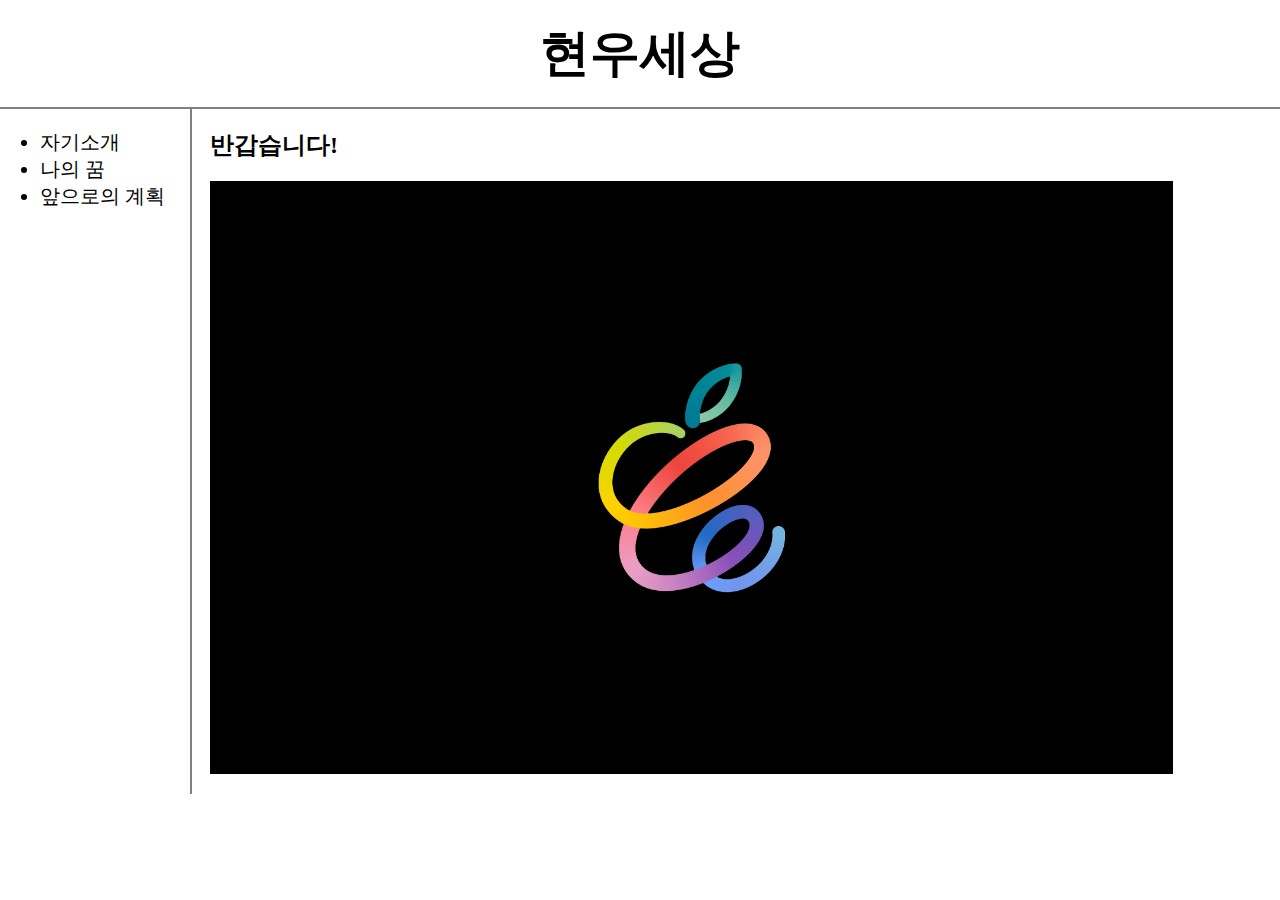
<file: index.html>
<!doctype html>
<html>
<head>
  <title>현우세상 - WELCOME!</title>
  <meta charset="utf-8">
  <link rel="stylesheet" href="style.css">
</head>
<body>
  <h1><a href="index.html">현우세상</a></h1>
  <div id="grid">
    <ul>
      <li><a href="1.html">자기소개</a></li>
      <li><a href="2.html">나의 꿈</a></li>
      <li><a href="3.html">앞으로의 계획</a></li>
    </ul>
    <div>
      <h2>반갑습니다!</h2>
      <p>
      <img src="coding.PNG" width=90%>
      </p>
    </div>
  </div>
</body>
</html>
</file>
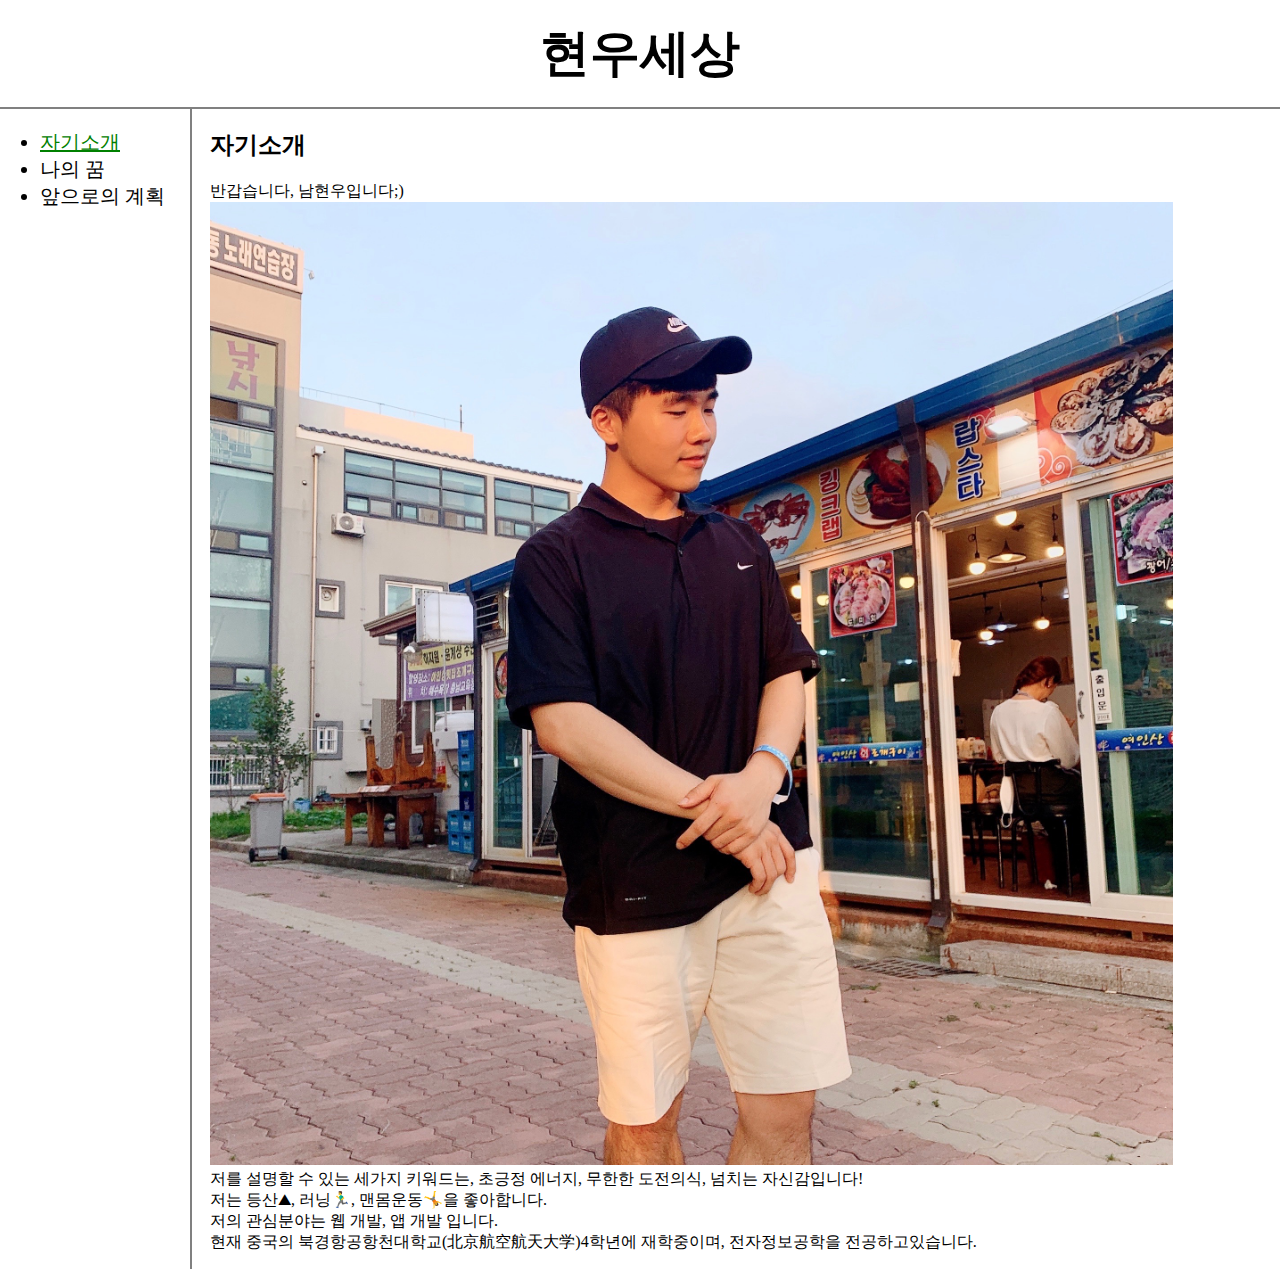
<file: 1.html>
<!doctype html>
<html>
<head>
  <title>현우세상 - 자기소개</title>
  <meta charset="utf-8">
  <link rel="stylesheet" href="style.css">
</head>
<body>
  <h1><a href="index.html">현우세상</a></h1>
  <div id="grid">
    <ul>
      <li><a href="1.html" style="color:green; text-decoration:underline">자기소개</a></li>
      <li><a href="2.html">나의 꿈</a></li>
      <li><a href="3.html">앞으로의 계획</a></li>
    </ul>
    <div>
      <h2>자기소개</h2>
      <p>
      반갑습니다, 남현우입니다;)<br>
      <img src="12.JPG" width="90%">
      <br>
      저를 설명할 수 있는 세가지 키워드는, 초긍정 에너지, 무한한 도전의식, 넘치는 자신감입니다!
      <br>
      저는 등산⛰, 러닝🏃‍♂️, 맨몸운동🤸을 좋아합니다.
      <br>
      저의 관심분야는 웹 개발, 앱 개발 입니다.
      <br>
      현재 중국의 북경항공항천대학교(北京航空航天大学)4학년에 재학중이며, 전자정보공학을 전공하고있습니다.
      </p>
    </div>
  </div>
</body>
</html>
</file>
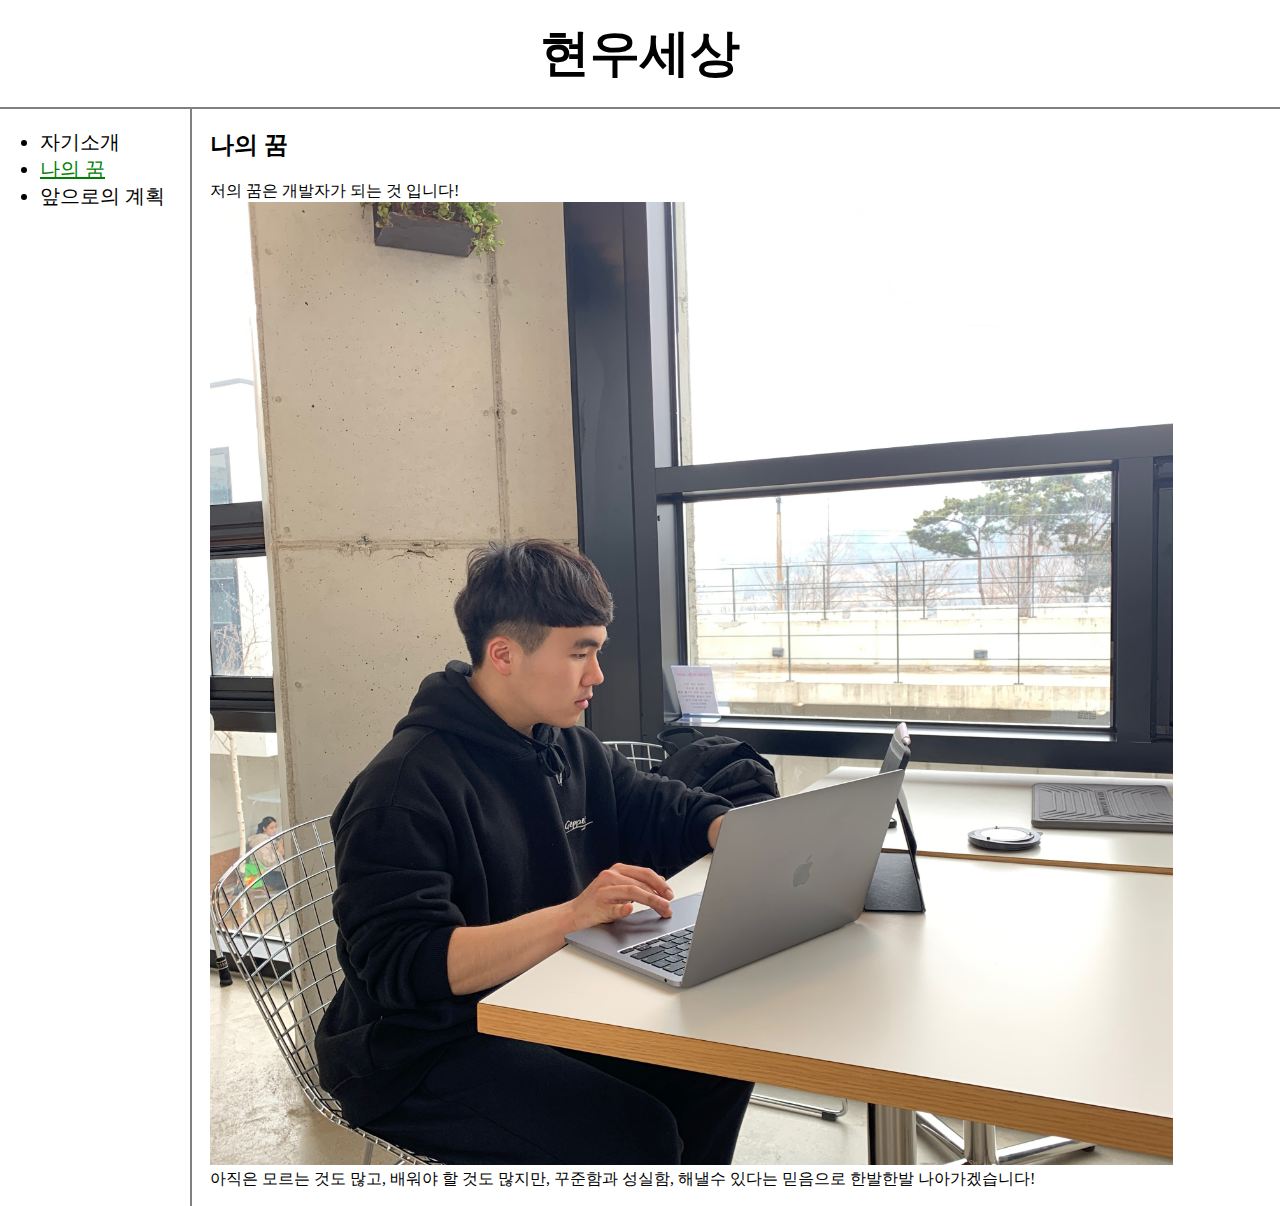
<file: 2.html>
<!doctype html>
<html>
<head>
  <title>현우세상 - 나의 꿈</title>
  <meta charset="utf-8">
  <link rel="stylesheet" href="style.css">
</head>
<body>
  <h1><a href="index.html">현우세상</a></h1>
  <div id="grid">
    <ul>
      <li><a href="1.html">자기소개</a></li>
      <li><a href="2.html" style="color:green; text-decoration:underline">나의 꿈</a></li>
      <li><a href="3.html">앞으로의 계획</a></li>
    </ul>
    <div>
      <h2>나의 꿈</h2>
      <p>
      저의 꿈은 개발자가 되는 것 입니다!
      <br>
      <img src="23.JPEG" width="90%">
      <br>
      아직은 모르는 것도 많고, 배워야 할 것도 많지만, 꾸준함과 성실함, 해낼수 있다는 믿음으로 한발한발 나아가겠습니다!
      </p>
    </div>
  </div>
</body>
</html>
</file>
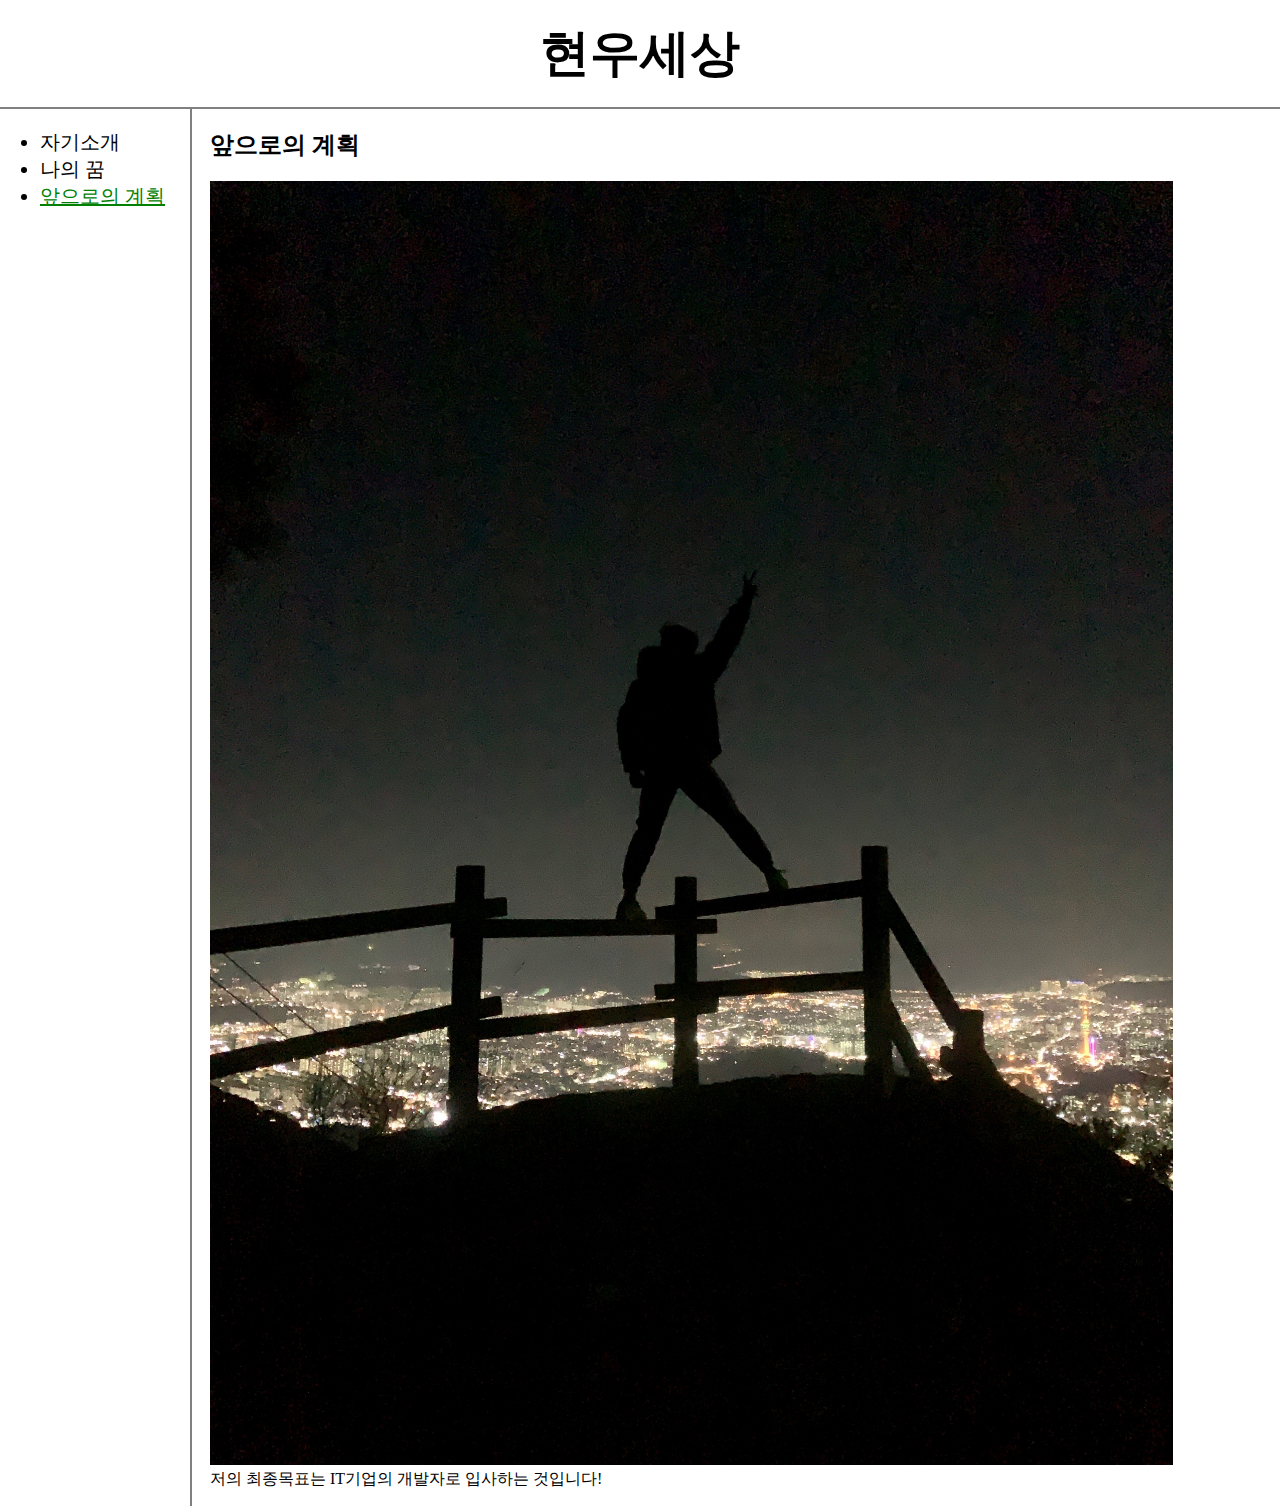
<file: 3.html>
<!doctype html>
<html>
<head>
  <title>현우세상 - 앞으로의 계획</title>
  <meta charset="utf-8">
  <link rel="stylesheet" href="style.css">
</head>
<body>
  <h1><a href="index.html">현우세상</a></h1>
  <div id="grid">
    <ul>
      <li><a href="1.html">자기소개</a></li>
      <li><a href="2.html">나의 꿈</a></li>
      <li><a href="3.html" style="color:green; text-decoration:underline">앞으로의 계획</a></li>
    </ul>
    <div>
      <h2>앞으로의 계획</h2>
      <p>
      <img src="34.JPG" width="90%">
      <br>
      저의 최종목표는 IT기업의 개발자로 입사하는 것입니다!
      <br>
      </p>
    </div>
  </div>
</body>
</html>
</file>
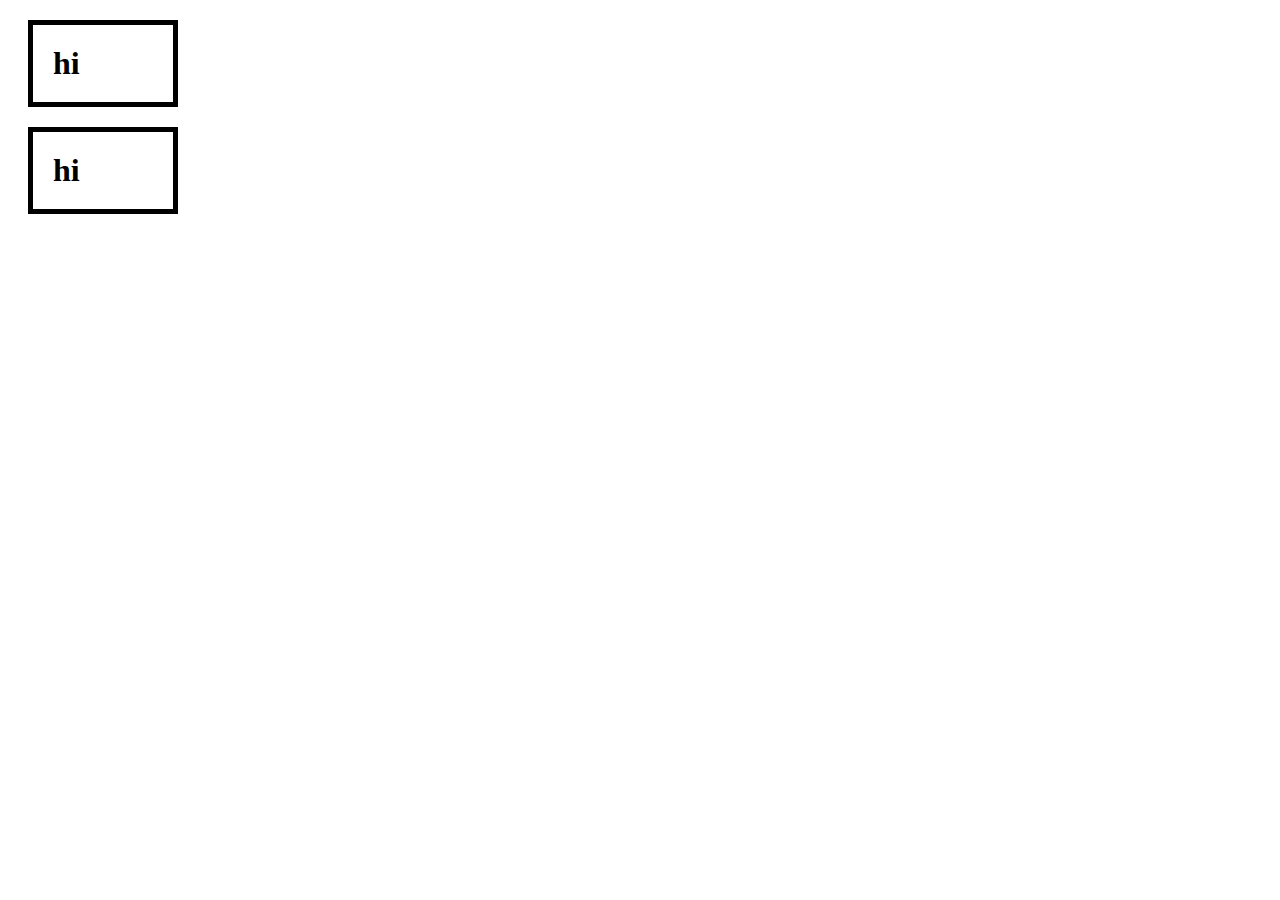
<file: box.html>
<!DOCTYPE html>
<html>
  <head>
    <meta charset="utf-8">
    <title></title>
    <style>
      h1{
        border:5px solid black;
        padding:20px;
        margin:20px;
        display:block;
        width:100px;
      }
    </style>
  </head>
  <body>
    <h1>hi</h1>
    <h1>hi</h1>
  </body>
</html>
</file>
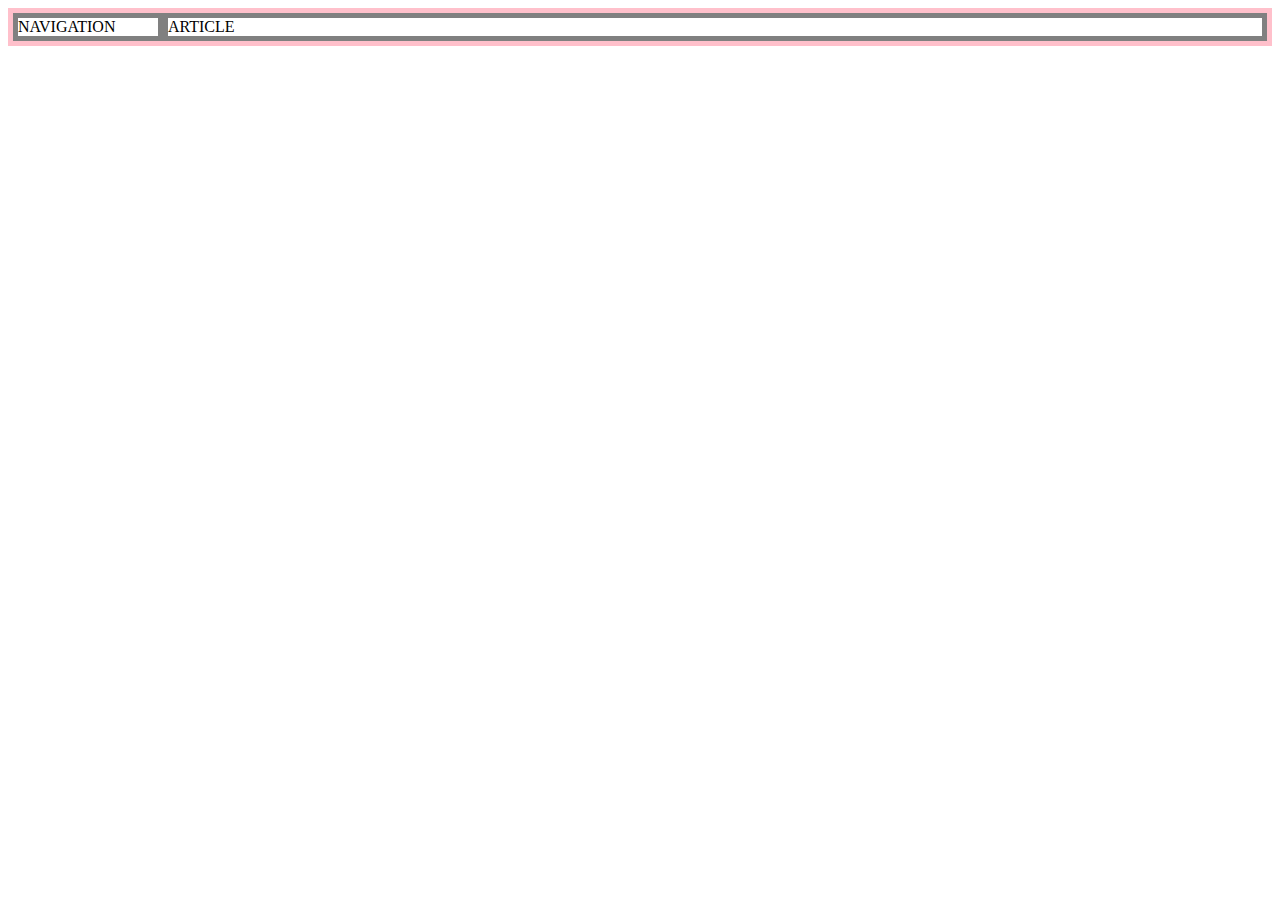
<file: grid.html>
<!DOCTYPE html>
  <head>
    <meta charset="utf-8">
    <title></title>
    <style>
      #grid{
        border:5px solid pink;
        display:grid;
        grid-template-columns:150px 1fr;
      }
      div{
        border:5px solid gray;
      }
    </style>
  </head>
  <body>
    <div id="grid">
      <div>NAVIGATION</div>
      <div>ARTICLE</div>
    </div>
  </body>
</html>
</file>
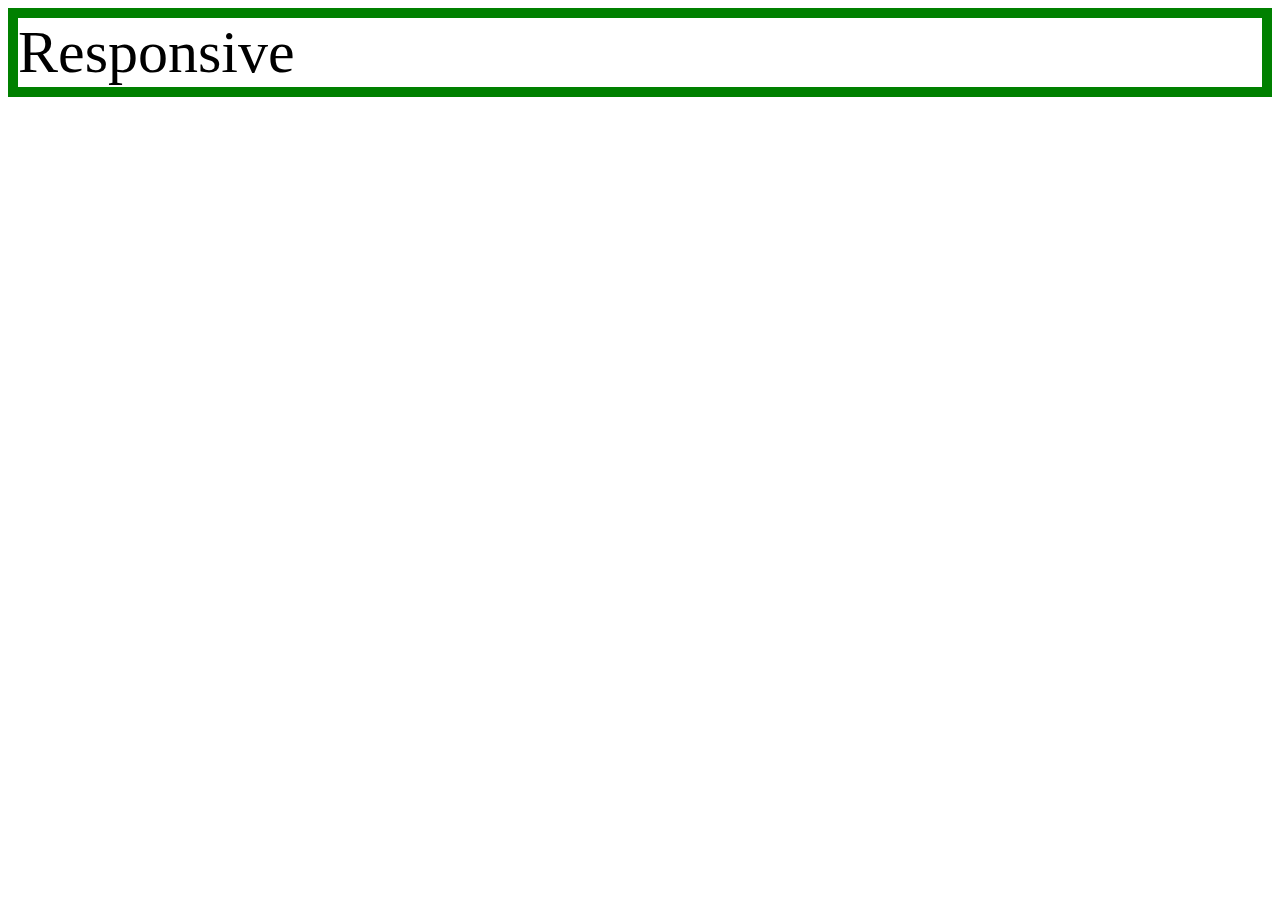
<file: mediaquery.html>
<!DOCTYPE html>
  <head>
    <meta charset="utf-8">
    <title></title>
    <style>
      div{
        border:10px solid green;
        font-size:60px;
      }
      @media(max-width:800px){
        div{
          display:none;
        }
      }
    </style>
  </head>
  <body>
    <div>
      Responsive
    </div>
  </body>
</html>
</file>
<file: style.css>
body{
    margin:0;
  }
  a {
    color:black;
    text-decoration: none;
  }
  h1 {
    font-size:50px;
    text-align:center;
    border-bottom:2px solid gray;
    margin:0;
    padding:20px;
  }
  ul {
    font-size:20px;
    border-right:2px solid gray;
    width:150px;
    margin:0;
    padding:20px;
  }
  #grid{
    display:grid;
    grid-template-columns:210px 1fr;
  }
  #grid ul{
    padding-left:40px;
    padding-right:0;
  }
  @media(max-width:1200px){
    #grid{
      display:block;
    }
    ul {
      border-right:none;
    }
    h1 {
      border-bottom:none;
    }
  }
</file>
